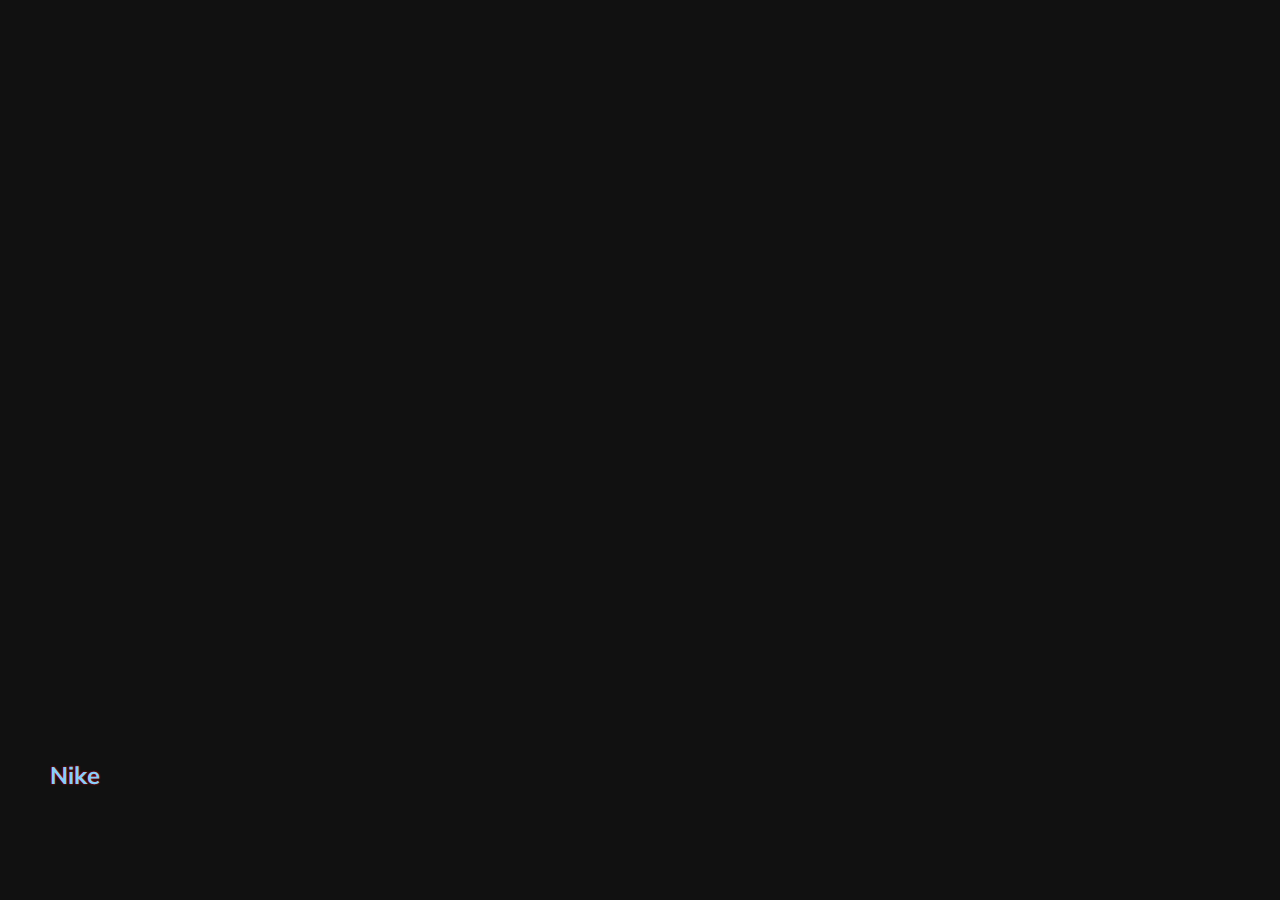
<file: 01-cards-sources/index.html>
<!DOCTYPE html>
<html lang="en">
<head>
  <meta charset="UTF-8" />
  <meta name="viewport" content="width=device-width, initial-scale=1.0" />
  <link rel="stylesheet" href="styles.css" />
  <title>Карточки | Проект 1</title>
</head>
<body>
<div class="container">
  <div
      class="slide active"
      style="background-image: url('https://images.unsplash.com/photo-1595950653106-6c9ebd614d3a?ixid=MnwxMjA3fDB8MHxwaG90by1wYWdlfHx8fGVufDB8fHx8&ixlib=rb-1.2.1&auto=format&fit=crop&w=1650&q=80');"
  >
    <h3>Nike</h3>
  </div>
  <div
      class="slide"
      style="
          background-image: url('https://images.unsplash.com/photo-1607522370275-f14206abe5d3?ixlib=rb-1.2.1&ixid=MnwxMjA3fDB8MHxwaG90by1wYWdlfHx8fGVufDB8fHx8&auto=format&fit=crop&w=1696&q=80');
        "
  >
    <h3>Converse</h3>
  </div>
  <div
      class="slide"
      style="
          background-image: url('https://images.unsplash.com/flagged/photo-1556637640-2c80d3201be8?ixlib=rb-1.2.1&ixid=MnwxMjA3fDB8MHxwaG90by1wYWdlfHx8fGVufDB8fHx8&auto=format&fit=crop&w=1694&q=80');
        "
  >
    <h3>Adidas</h3>
  </div>
  <div
      class="slide"
      style="
          background-image: url('https://images.unsplash.com/photo-1608666634759-4376010f863d?ixid=MnwxMjA3fDB8MHxwaG90by1wYWdlfHx8fGVufDB8fHx8&ixlib=rb-1.2.1&auto=format&fit=crop&w=1650&q=80');
        "
  >
    <h3>Puma</h3>
  </div>
  <div
      class="slide"
      style="
          background-image: url('https://images.unsplash.com/photo-1579446565308-427218a2c60e?ixlib=rb-1.2.1&ixid=MnwxMjA3fDB8MHxwaG90by1wYWdlfHx8fGVufDB8fHx8&auto=format&fit=crop&w=1650&q=80');
        "
  >
    <h3>Fila</h3>
  </div>
</div>

<script src="script.js"></script>
</body>
</html>
</file>
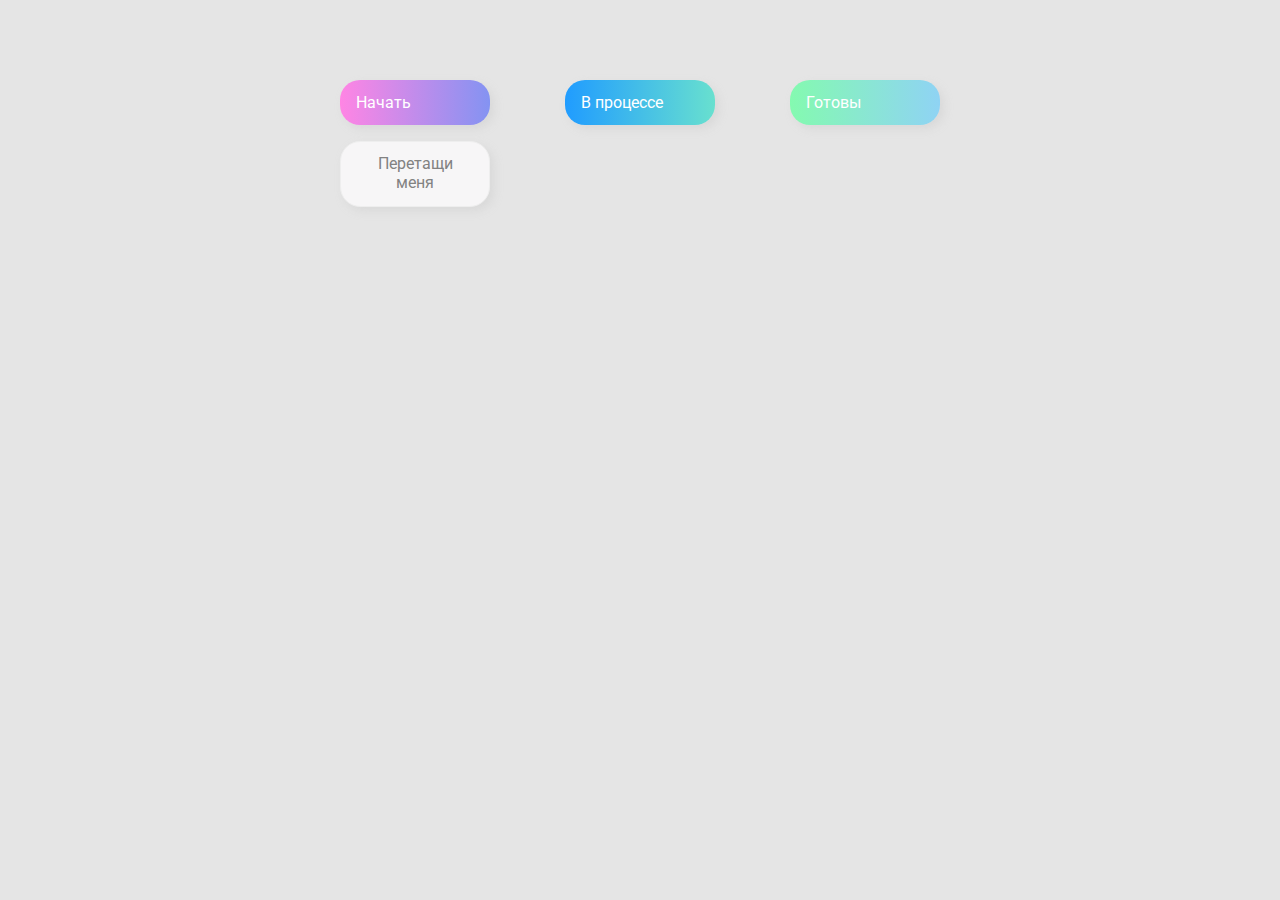
<file: 02-drag-n-drop-sources/index.html>
<!DOCTYPE html>
<html lang="en">
  <head>
    <meta charset="UTF-8" />
    <meta name="viewport" content="width=device-width, initial-scale=1.0" />
    <link rel="stylesheet" href="styles.css" />
    <title>Drag & Drop | Проект 2</title>
  </head>
  <body>
    <div>
      <div class="row">
          <div class="col-header start">Начать</div>
          <div class="col-header progress">В процессе</div>
          <div class="col-header done">Готовы</div>
      </div>

      <div class="row">
        <div class="placeholder">
          <div class="item" draggable="true">Перетащи меня</div>
        </div>
        <div class="placeholder"></div>
        <div class="placeholder"></div>
      </div>
      
    </div>
    <script src="script.js"></script>
  </body>
</html>
</file>
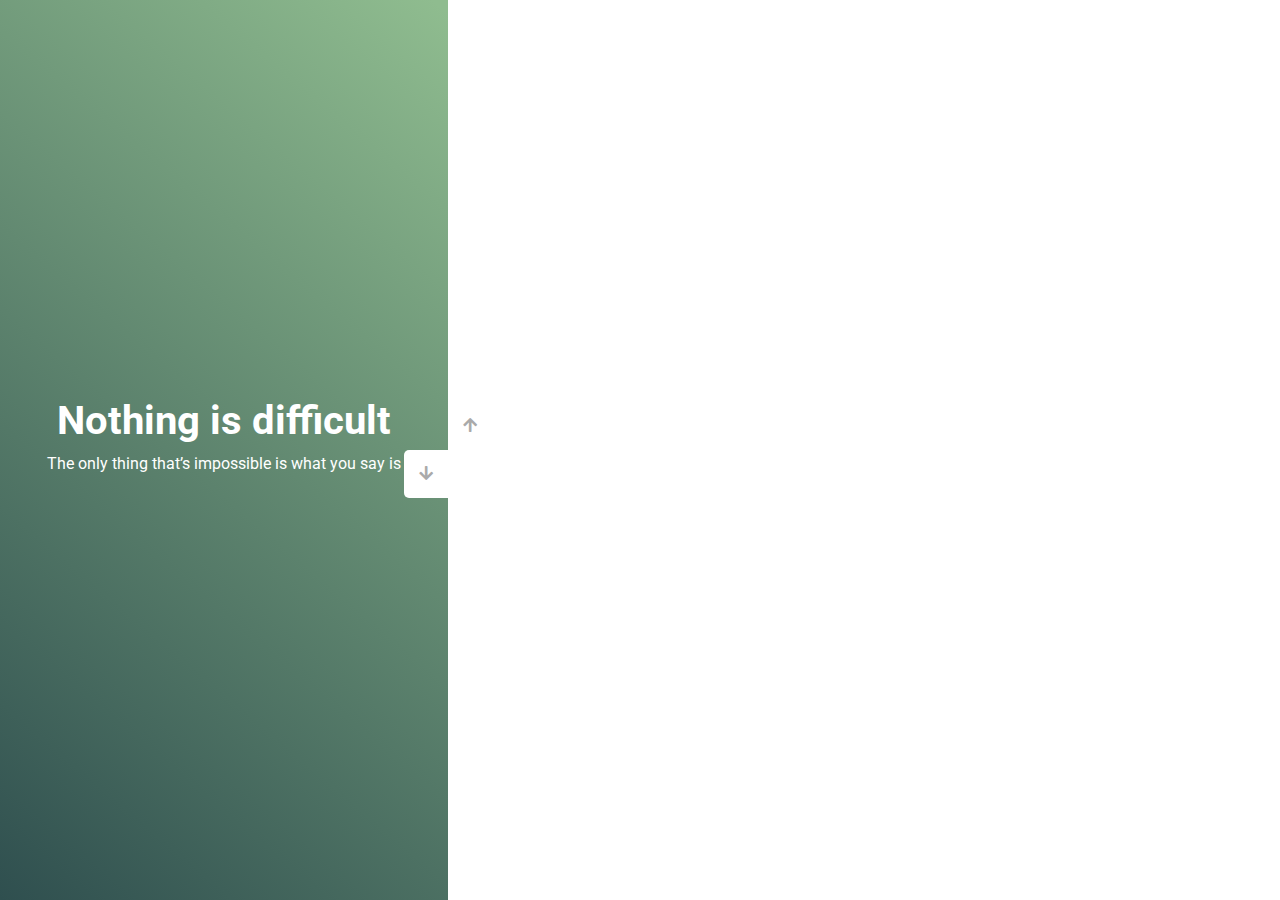
<file: 03-slider-sources/index.html>
<!DOCTYPE html>
<html lang="en">
  <head>
    <meta charset="UTF-8" />
    <meta name="viewport" content="width=device-width, initial-scale=1.0" />
    <link
      rel="stylesheet"
      href="https://cdnjs.cloudflare.com/ajax/libs/font-awesome/5.15.1/css/all.min.css"
    />
    <link rel="stylesheet" href="style.css" />
    <title>Слайдер | Проект 3</title>
  </head>
  <body>
    <div class="container">
      <div class="sidebar">
        <div style="background: linear-gradient(229.99deg, cadetblue 1%, mediumseagreen 100%);">
          <h1>We can do this together</h1>
          <p>Let’s try</p>
        </div>
        <div style="background: linear-gradient(215.32deg, violet 1%, mediumvioletred 100%);">
          <h1>Sports is happiness</h1>
          <p>Run</p>
        </div>
        <div style="background: linear-gradient(221.87deg, #024656 1%, #014350 100%);">
          <h1>Don’t give up</h1>
          <p>Leave your mark</p>
        </div>
        <div style="background: linear-gradient(221.87deg, sienna 1%, maroon 100%);">
          <h1>Yes it hurts sometimes</h1>
          <p>But you gotta do it</p>
        </div>
        <div style="background: linear-gradient(220.16deg, darkseagreen 1%, darkslategray 100%);">
          <h1>Nothing is difficult</h1>
          <p>The only thing that’s impossible is what you say is</p>
        </div>
      </div>
      <div class="main-slide">
        <div
          style="
            background-image: url('https://images.unsplash.com/photo-1522947961977-67fe74257c16?ixid=MnwxMjA3fDB8MHxwaG90by1wYWdlfHx8fGVufDB8fHx8&ixlib=rb-1.2.1&auto=format&fit=crop&w=1996&q=80');
          "
        ></div>
        <div
          style="
            background-image: url('https://images.unsplash.com/photo-1474546652694-a33dd8161d66?ixid=MnwxMjA3fDB8MHxwaG90by1wYWdlfHx8fGVufDB8fHx8&ixlib=rb-1.2.1&auto=format&fit=crop&w=2023&q=80');
          "
        ></div>
        <div
          style="
            background-image: url('https://images.unsplash.com/photo-1576617497557-22895ee5930b?ixlib=rb-1.2.1&ixid=MnwxMjA3fDB8MHxwaG90by1wYWdlfHx8fGVufDB8fHx8&auto=format&fit=crop&w=2023&q=80');
          "
        ></div>
        <div
          style="
            background-image: url('https://images.unsplash.com/photo-1615617047689-226128bda4b7?ixid=MnwxMjA3fDB8MHxwaG90by1wYWdlfHx8fGVufDB8fHx8&ixlib=rb-1.2.1&auto=format&fit=crop&w=1950&q=80');
          "
        ></div>
        <div
          style="
            background-image: url('https://images.unsplash.com/photo-1542144582-1ba00456b5e3?ixlib=rb-1.2.1&ixid=MnwxMjA3fDB8MHxwaG90by1wYWdlfHx8fGVufDB8fHx8&auto=format&fit=crop&w=1950&q=80');
          "
        ></div>
      </div>
      <div class="controls">
        <button class="down-button">
          <i class="fas fa-arrow-down"></i>
        </button>
        <button class="up-button">
          <i class="fas fa-arrow-up"></i>
        </button>
      </div>
    </div>

    <script src="script.js"></script>
  </body>
</html>
</file>
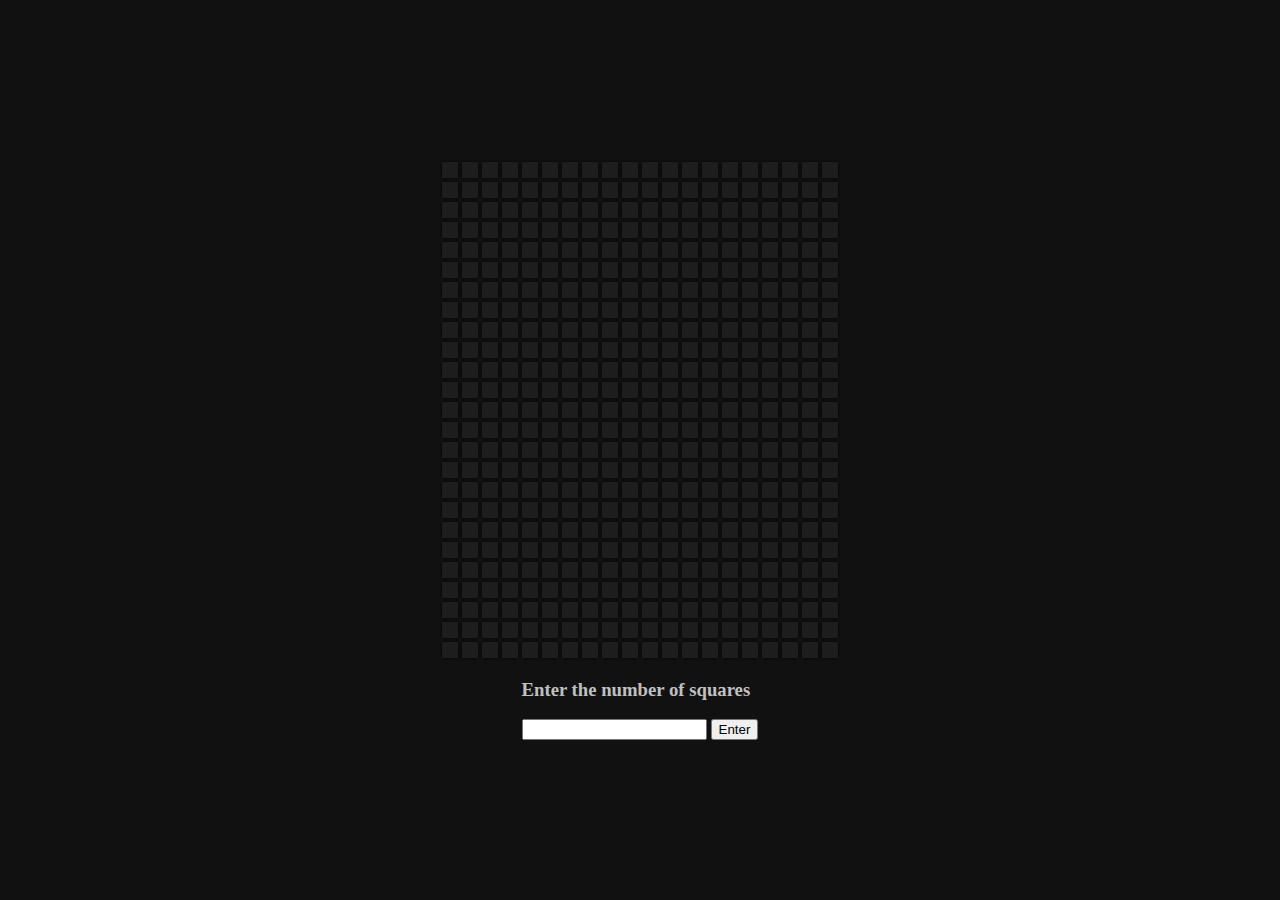
<file: 04-board-sources/index.html>
<!DOCTYPE html>
<html lang="en">
<head>
  <meta charset="UTF-8" />
  <meta name="viewport" content="width=device-width, initial-scale=1.0" />
  <link rel="stylesheet" href="styles.css" />
  <title>Доска | Проект 4</title>
</head>
<body>
  
<div class="container" id="board"></div>
<form class="add">
  <h3 style="color: silver">Enter the number of squares</h3>
  <input type="text">    
  <button>Enter</button>
</form>
<script src="script.js"></script>
</body>
</html>
</file>
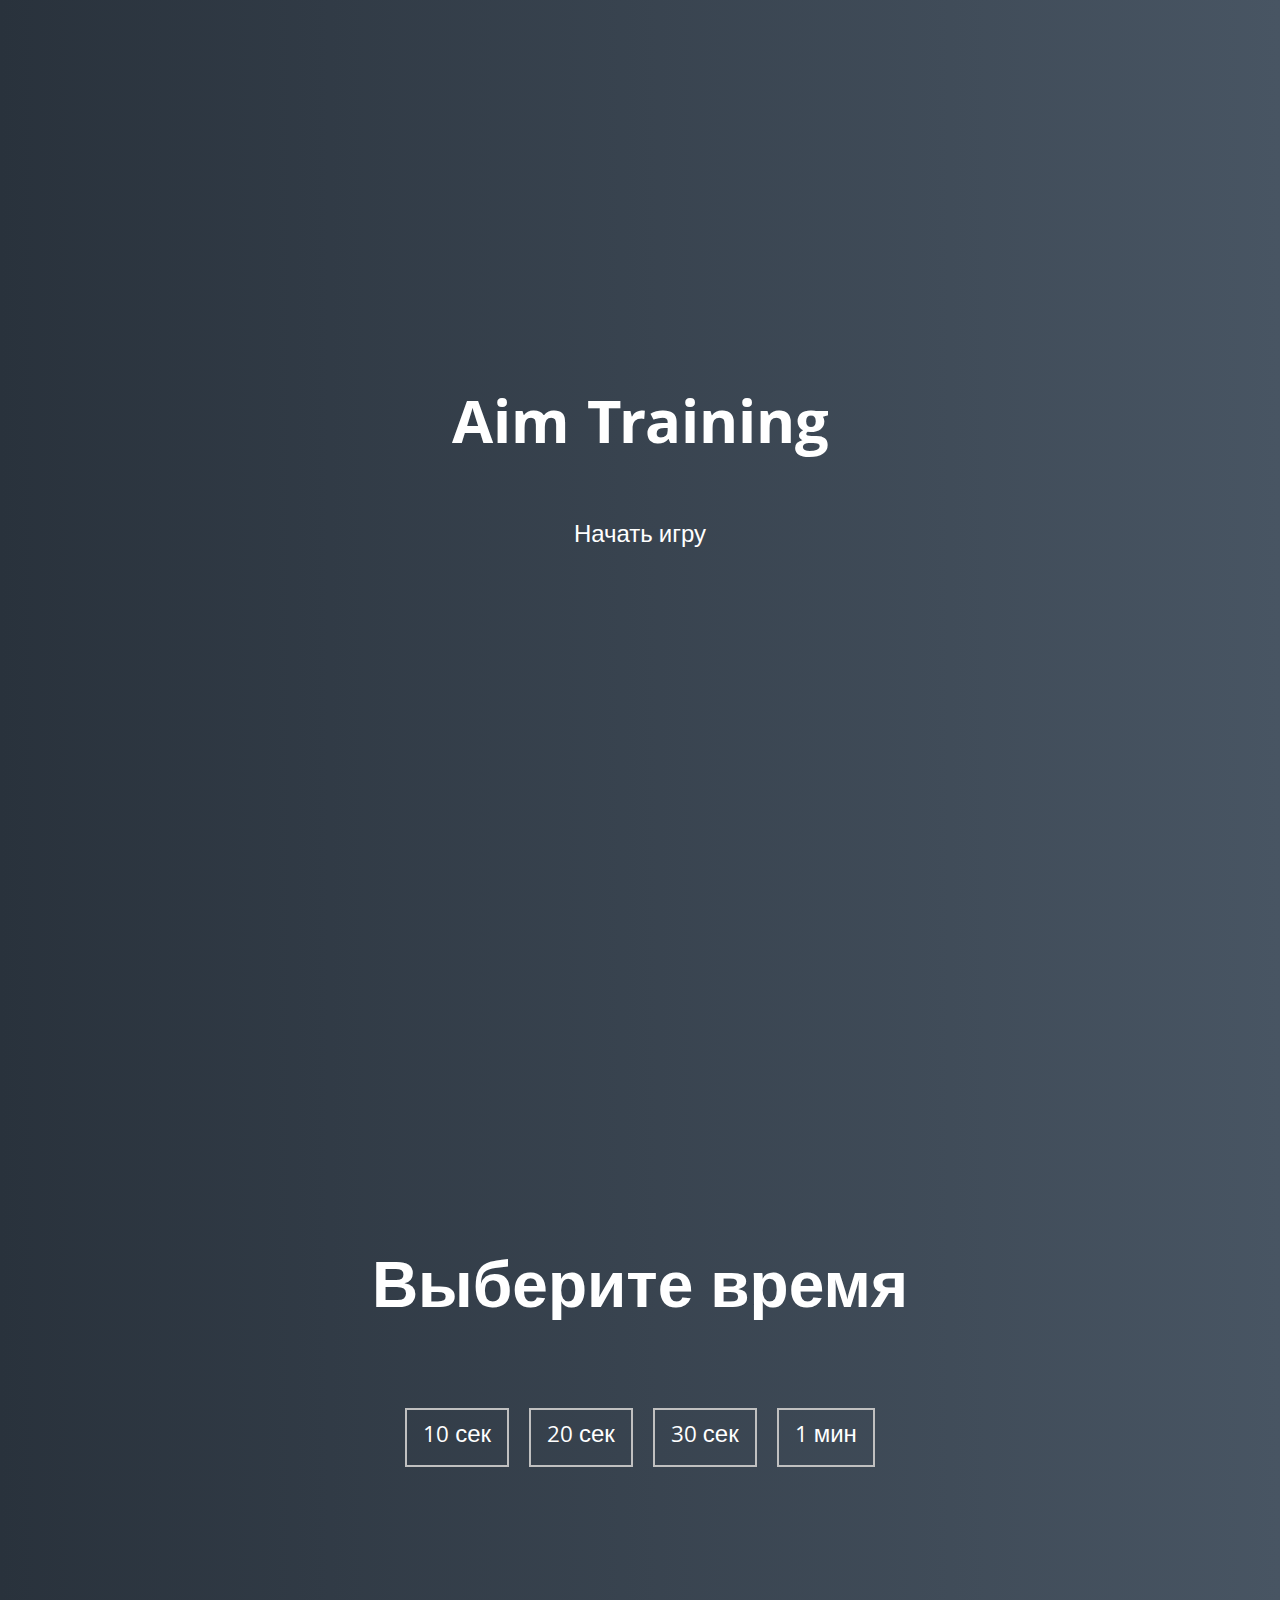
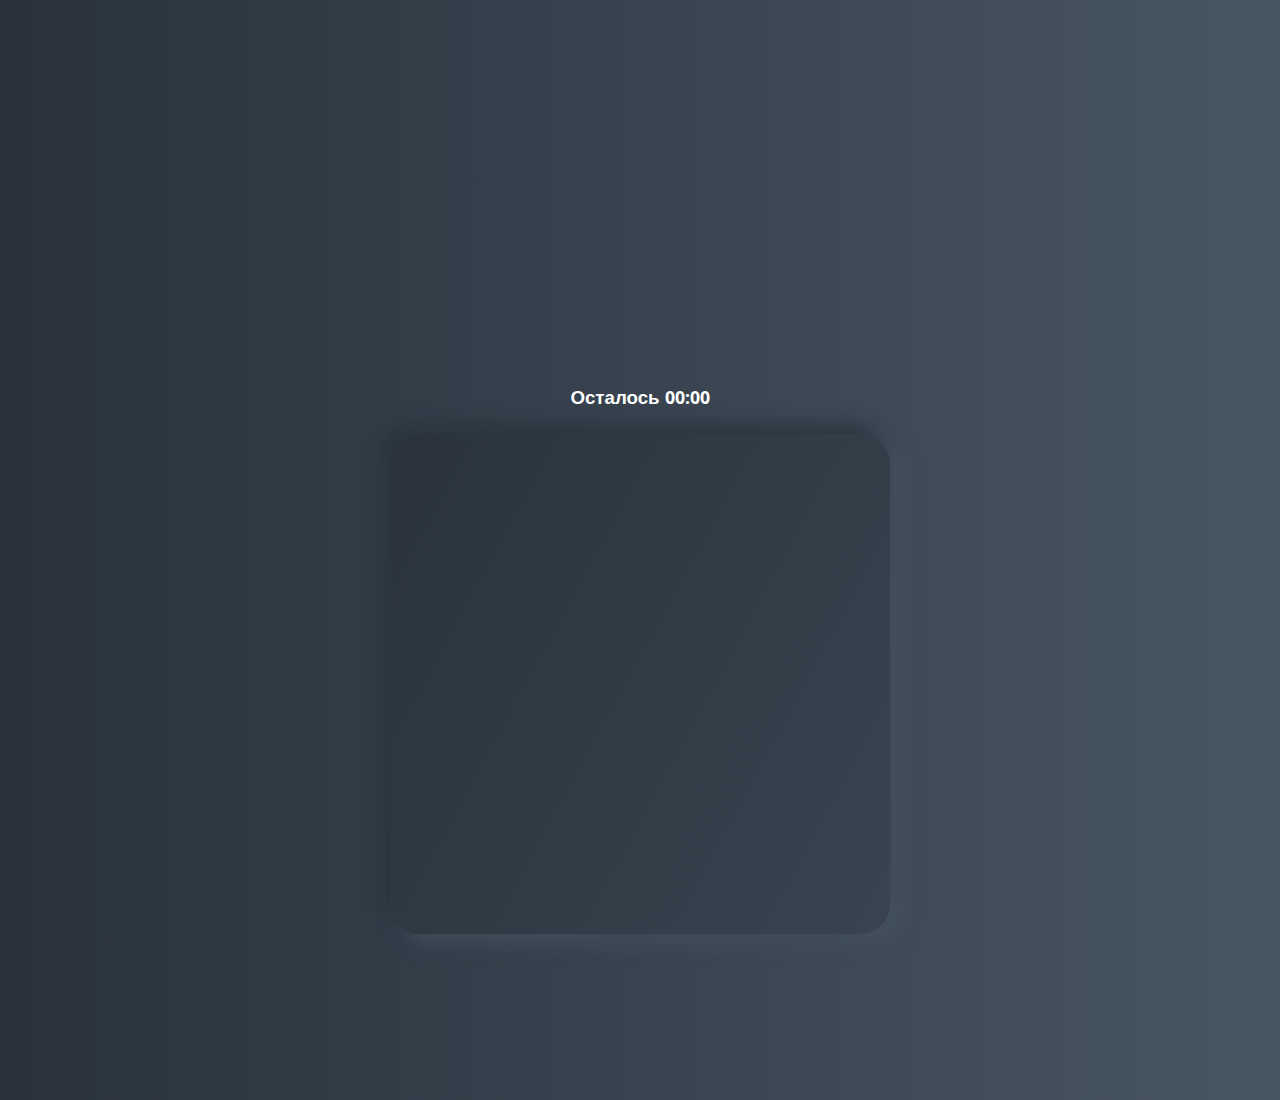
<file: 05-aim-game-sources/index.html>
<!DOCTYPE html>
<html lang="en">
  <head>
    <meta charset="UTF-8" />
    <meta name="viewport" content="width=device-width, initial-scale=1.0" />
    <link rel="stylesheet" href="styles.css" />
    <title>Aim Training | Проект 5</title>
  </head>
  <body>
    <div class="screen">
      <h1>Aim Training</h1>
      <a href="#" class="start" id="start">Начать игру</a>
    </div>

    <div class="screen">
      <h1>Выберите время</h1>
      <ul class="time-list" id="time-list">
        <li>
          <button class="time-btn" data-time="10">
            10 сек
          </button>
        </li>
        <li>
          <button class="time-btn" data-time="20">
            20 сек
          </button>
        </li>
        <li>
          <button class="time-btn" data-time="30">
            30 сек
          </button>
        </li>
        <li>
          <button class="time-btn" data-time="60">
            1 мин
          </button>
        </li>
      </ul>
    </div>

    <div class="screen">
      <h3>Осталось <span id="time">00:00</span></h3>
      <div class="board" id="board"></div>
    </div>
    <script src="script.js"></script>
  </body>
</html>
</file>
<file: 01-cards-sources/styles.css>
@import url('https://fonts.googleapis.com/css?family=Muli&display=swap'); 

* {
  box-sizing: border-box;
}

body {
  font-family: 'Muli', sans-serif;
  overflow: hidden;
  margin: 0;
  background: #111;
  height: 100vh;
  display: flex;
  justify-content: center;
  align-items: center;
}

.container {
  width: 100%;
  display: flex;
  padding: 0 20px;
}

.slide {
  height: 80vh;
  border-radius: 20px;
  margin: 10px;
  cursor: pointer;
  color: lightskyblue;
  text-shadow: red 0 0 2px;
  flex: 1;
  background-size: cover;
  background-position: center;
  background-repeat: no-repeat;
  position: relative;
  transition: all 500ms ease-in-out;
}

.slide h3 {
  position: absolute;
  font-size: 24px;
  bottom: 20px;
  left: 20px;
  margin: 0;
  opacity: 0;
}

.slide.active {
  flex: 10;
}

.slide.active h3 {
  opacity: 1;
  transition: opacity 0.3s ease-in 0.4s;
}
</file>
<file: 02-drag-n-drop-sources/styles.css>
@import url('https://fonts.googleapis.com/css?family=Roboto&display=swap');

* {
  box-sizing: border-box;
}

body {
  font-family: 'Roboto', sans-serif;
  background-color: #e5e5e5;
  display: flex;
  padding-top: 5rem;
  justify-content: center;
  overflow: hidden;
  margin: 0;
}

.row {
  display: flex;
  width: 600px;
  justify-content: space-between;
  margin-bottom: 1rem;
}

.col-header {
  width: 150px;
  box-shadow: 4px 4px 9px rgba(198, 198, 198, 0.36);
  border-radius: 20px;
  padding: 0.8rem 1rem;
  color: #fff;
}

.item {
  width: 150px;
  height: 66px;
  border: 1px solid #eee;
  box-shadow: 4px 4px 9px rgba(198, 198, 198, 0.36);
  border-radius: 20px;
  background: #f7f6f7;
  padding: 0.8rem 1rem;
  color: #828282;
  text-align: center;
  cursor: grab;
}

.item:active {
  cursor: grabbing;
}

.placeholder {
  width: 150px;
  height: 66px;
}

.start {
  background: linear-gradient(90deg, #ff85e4 0%, #229efd 179.25%);
}

.progress {
  background: linear-gradient(90deg, #209cff 0%, #68e0cf 100%);
}

.done {
  background: linear-gradient(90deg, #84fab0 0%, #8fd3f4 100%);
}

.hold {
  background: linear-gradient(90deg, purple 0%, white 100%);  
  border-radius: 33px;
}

.hide {
  display: none;
}

.hovered {
  border-top: 2px solid blueviolet;
  border-bottom: 1px solid #229efd;
  box-shadow: 4px 4px 9px gray;
  border-radius: 33px;
}
</file>
<file: 03-slider-sources/style.css>
@import url('https://fonts.googleapis.com/css?family=Roboto&display=swap');

* {
  box-sizing: border-box;
  margin: 0;
  padding: 0;
}

body {
  font-family: 'Roboto', sans-serif;
  height: 100vh;
}

.container {
  position: relative;
  overflow: hidden;
  width: 100vw;
  height: 100vh;
}

.sidebar {
  height: 100%;
  width: 35%;
  position: absolute;
  top: 0;
  left: 0;
  transition: transform 0.5s ease-in-out;
}

.sidebar > div {
  height: 100%;
  width: 100%;
  display: flex;
  flex-direction: column;
  align-items: center;
  justify-content: center;
  color: #fff;
}

.sidebar h1 {
  font-size: 40px;
  margin-bottom: 10px;
  margin-top: -30px;
}

.main-slide {
  height: 100%;
  position: absolute;
  top: 0;
  left: 35%;
  width: 65%;
  transition: transform 0.5s ease-in-out;
}

.main-slide > div {
  background-repeat: no-repeat;
  background-size: cover;
  background-position: center center;
  height: 100%;
  width: 100%;
}

button {
  background-color: #fff;
  border: none;
  color: #aaa;
  cursor: pointer;
  font-size: 16px;
  padding: 15px;
}

button:hover {
  color: #222;
}

button:focus {
  outline: none;
}

.container .controls button {
  position: absolute;
  left: 35%;
  top: 50%;
  z-index: 100;
}

.container .controls .down-button {
  transform: translateX(-100%);
  border-top-left-radius: 5px;
  border-bottom-left-radius: 5px;
}

.container .controls .up-button {
  transform: translateY(-100%);
  border-top-right-radius: 5px;
  border-bottom-right-radius: 5px;
}
</file>
<file: 04-board-sources/styles.css>
* {
  box-sizing: border-box;
}

body {
  background-color: #111;  
  display: flex;
  flex-direction: column;
  align-items: center;
  justify-content: center;
  height: 100vh;
  overflow: hidden;
  margin: 0;
}

.container {
  display: flex;
  justify-content: center;
  align-items: center;
  max-width: 400px;
  flex-wrap: wrap;
}

.square {
  width: 16px;
  height: 16px;
  background: #1d1d1d;
  margin: 2px;
  box-shadow: 0 0 2px #000;
  transition: 2s ease;
}

.square:hover {
  transition-duration: 0s;
}

.choice {  
  justify-content: center;
  align-items: center;  
}
</file>
<file: 05-aim-game-sources/styles.css>
@import url('https://fonts.googleapis.com/css?family=Khula&display=swap');

* {
  box-sizing: border-box;
}

body {
  color: #fff;
  font-family: 'Khula', sans-serif;
  height: 100vh;
  overflow: hidden;
  margin: 0;
  text-align: center;
}

a {
  color: #fff;
  text-decoration: none;
}

a:hover {
  color: #16D9E3;
}

.start {
  font-size: 1.5rem;
}

h1 {
  line-height: 1.4;
  font-size: 4rem;
}

.screen {
  display: flex;
  flex-direction: column;
  align-items: center;
  justify-content: center;
  height: 100vh;
  width: 100vw;
  transition: margin 0.5s ease-out;
  background: linear-gradient(90deg, #29323C 0%, #485563 100%);
}

.screen.up {
  margin-top: -100vh;
}

.time-list {
  display: flex;
  flex-wrap: wrap;
  justify-content: center;
  list-style: none;
  padding: 0;
}

.time-list li {
  margin: 10px;
}

.time-btn {
  background-color: transparent;
  border: 2px solid #C0C0C0;
  color: #fff;
  cursor: pointer;
  font-family: inherit;
  padding: .5rem 1rem;
  font-size: 1.5rem;
}

.time-btn:hover {
  border: 2px solid #16D9E3;
  color: #16D9E3;
}

.hide {
  opacity: 0;
}

.primary {
  color: #16D9E3;
}

.board {
  display: flex;
  justify-content: center;
  align-items: center;
  position: relative;
  width: 500px;
  height: 500px;
  background: linear-gradient(118.38deg, #29323C -4.6%, #485563 200.44%);
  box-shadow: -8px -8px 20px #2A333D, 10px 7px 20px #475462;
  border-radius: 30px;
  overflow: hidden;
}

.circle {
  /* background: linear-gradient(90deg, #16D9E3 0%, #30C7EC 47%, #46AEF7 100%); */
  position: absolute;
  border-radius: 50%;
  cursor: pointer;
}
</file>
